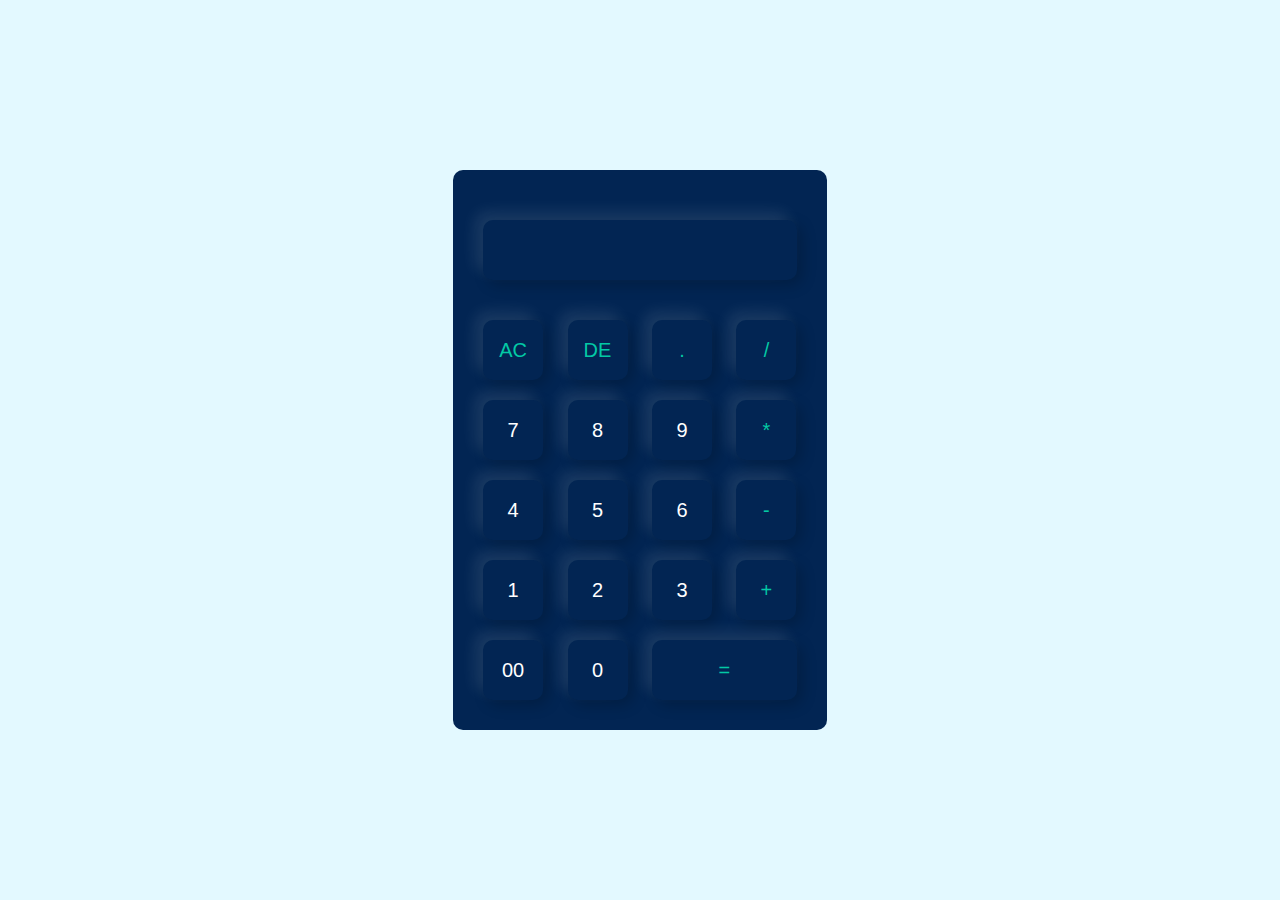
<file: Calculator/index.html>
<!DOCTYPE html>
<html lang="en">
  <head>
    <meta charset="UTF-8" />
    <meta name="viewport" content="width=device-width, initial-scale=1.0" />
    <title>Calculator App</title>
    <link rel="stylesheet" href="style.css" />
  </head>
  <body>
    <div class="container">
      <div class="calculator">
        <form action="">
          <div class="display-result">
            <input type="text" name="display" />
          </div>
          <div>
            <input
              type="button"
              value="AC"
              class="operator"
              onclick="display.value=''"
            />
            <input
              type="button"
              value="DE"
              class="operator"
              onclick="display.value=display.value.toString().slice(0,-1)"
            />
            <input
              type="button"
              value="."
              class="operator"
              onclick="display.value+='.'"
            />
            <input
              type="button"
              value="/"
              class="operator"
              onclick="display.value+='/'"
            />
          </div>
          <div>
            <input type="button" value="7" onclick="display.value+='7'" />
            <input type="button" value="8" onclick="display.value+='8'" />
            <input type="button" value="9" onclick="display.value+='9'" />
            <input
              type="button"
              value="*"
              class="operator"
              onclick="display.value+='*'"
            />
          </div>
          <div>
            <input type="button" value="4" onclick="display.value+='4'" />
            <input type="button" value="5" onclick="display.value+='5'" />
            <input type="button" value="6" onclick="display.value+='6'" />
            <input
              type="button"
              value="-"
              class="operator"
              onclick="display.value+='-'"
            />
          </div>
          <div>
            <input type="button" value="1" onclick="display.value+='1'" />
            <input type="button" value="2" onclick="display.value+='2'" />
            <input type="button" value="3" onclick="display.value+='3'" />
            <input
              type="button"
              value="+"
              class="operator"
              onclick="display.value+='+'"
            />
          </div>
          <div>
            <input type="button" value="00" onclick="display.value+='00'" />
            <input type="button" value="0" onclick="display.value+='0'" />
            <input
              type="button"
              value="="
              onclick="display.value=eval(display.value)"
              class="equal operator"
            />
          </div>
        </form>
      </div>
    </div>
  </body>
</html>
</file>
<file: Calculator/style.css>
* {
    margin: 0;
    padding: 0;
    box-sizing: border-box;
    font-family: "Poppins", sans-serif;
  }
  .container {
    width: 100%;
    height: 100vh;
    background: #e3f9ff;
    display: flex;
    align-items: center;
    justify-content: center;
  }
  .calculator {
    background: #022553;
    padding: 20px;
    border-radius: 10px;
  }
  .calculator form input {
    border: 0;
    outline: 0;
    width: 60px;
    height: 60px;
    border-radius: 10px;
    box-shadow: -8px -8px 15px rgba(255, 255, 255, 0.1),
      5px 5px 15px rgba(0, 0, 0, 0.2);
    background: transparent;
    font-size: 20px;
    color: #fff;
    cursor: pointer;
    margin: 10px;
  }
  form .display-result {
    display: flex;
    justify-content: flex-end;
    margin: 20px 0;
  }
  form .display-result input {
    text-align: right;
    flex: 1;
    font-size: 45px;
    /* box-shadow: none; */
  }
  form input.equal {
    width: 145px;
  }
  form input.operator{
    color: #03c9a5;
  }
</file>
